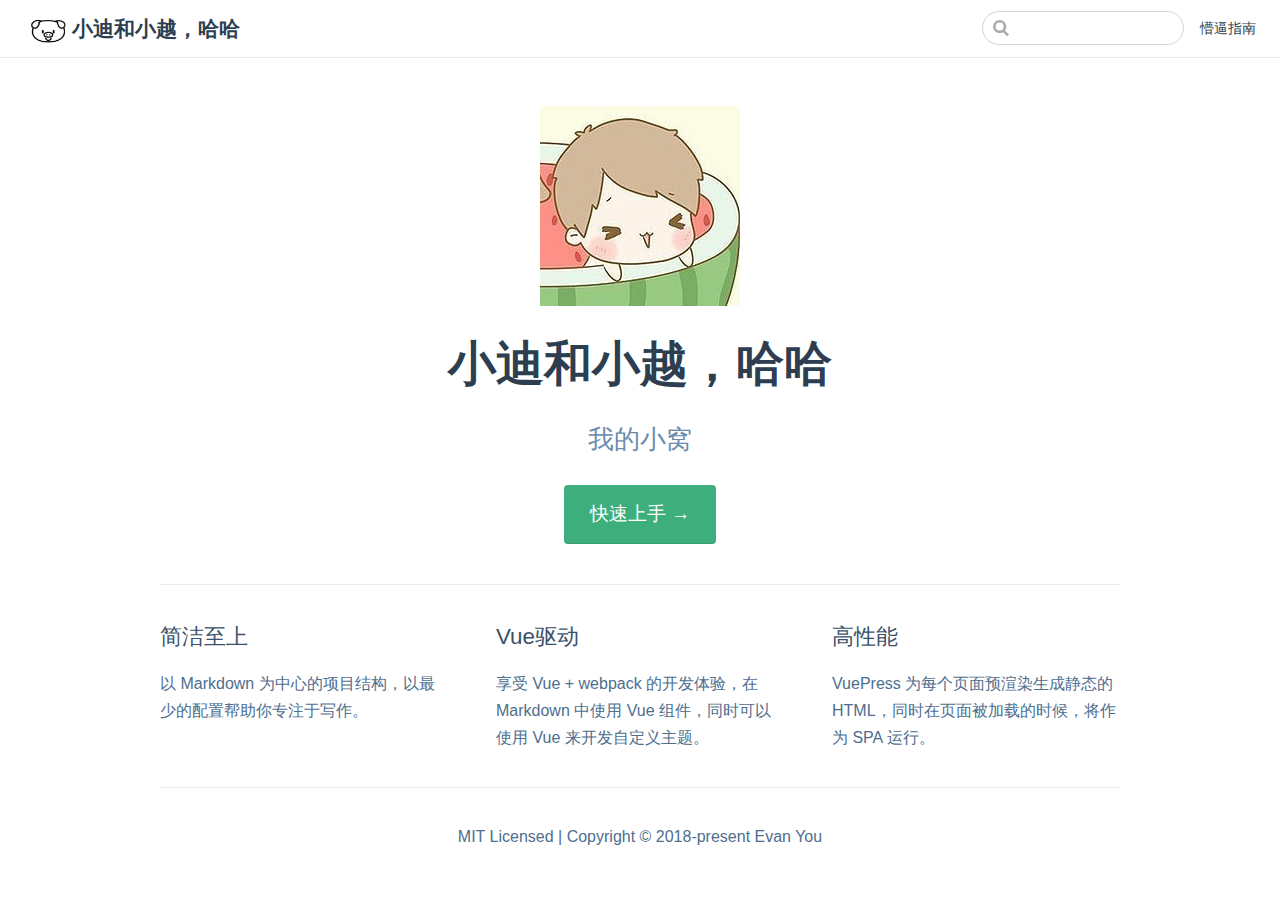
<file: index.html>
<!DOCTYPE html>
<html lang="en-US">
  <head>
    <meta charset="utf-8">
    <meta name="viewport" content="width=device-width,initial-scale=1">
    <title>小迪和小越，哈哈</title>
    <meta name="generator" content="VuePress 1.8.0">
    <link rel="icon" href="/logo.jpg">
    <link rel="stylesheet" href="/css/style.css">
    <meta name="description" content="我的小窝">
    
    <link rel="preload" href="/assets/css/0.styles.98f157d8.css" as="style"><link rel="preload" href="/assets/js/app.d64e8e38.js" as="script"><link rel="preload" href="/assets/js/2.2aaaee1f.js" as="script"><link rel="preload" href="/assets/js/7.e84a214a.js" as="script"><link rel="prefetch" href="/assets/js/3.b1c35131.js"><link rel="prefetch" href="/assets/js/4.2038557a.js"><link rel="prefetch" href="/assets/js/5.1384bb65.js"><link rel="prefetch" href="/assets/js/6.f488e913.js"><link rel="prefetch" href="/assets/js/8.db074a57.js">
    <link rel="stylesheet" href="/assets/css/0.styles.98f157d8.css">
  </head>
  <body>
    <div id="app" data-server-rendered="true"><div class="theme-container no-sidebar"><header class="navbar"><div class="sidebar-button"><svg xmlns="http://www.w3.org/2000/svg" aria-hidden="true" role="img" viewBox="0 0 448 512" class="icon"><path fill="currentColor" d="M436 124H12c-6.627 0-12-5.373-12-12V80c0-6.627 5.373-12 12-12h424c6.627 0 12 5.373 12 12v32c0 6.627-5.373 12-12 12zm0 160H12c-6.627 0-12-5.373-12-12v-32c0-6.627 5.373-12 12-12h424c6.627 0 12 5.373 12 12v32c0 6.627-5.373 12-12 12zm0 160H12c-6.627 0-12-5.373-12-12v-32c0-6.627 5.373-12 12-12h424c6.627 0 12 5.373 12 12v32c0 6.627-5.373 12-12 12z"></path></svg></div> <a href="/" aria-current="page" class="home-link router-link-exact-active router-link-active"><!----> <span class="site-name">小迪和小越，哈哈</span></a> <div class="links"><div class="search-box"><input aria-label="Search" autocomplete="off" spellcheck="false" value=""> <!----></div> <nav class="nav-links can-hide"><div class="nav-item"><a href="/guide/" class="nav-link">
  懵逼指南
</a></div> <!----></nav></div></header> <div class="sidebar-mask"></div> <aside class="sidebar"><nav class="nav-links"><div class="nav-item"><a href="/guide/" class="nav-link">
  懵逼指南
</a></div> <!----></nav>  <!----> </aside> <main aria-labelledby="main-title" class="home"><header class="hero"><img src="/logo.jpg" alt="hero"> <h1 id="main-title">
      小迪和小越，哈哈
    </h1> <p class="description">
      我的小窝
    </p> <p class="action"><a href="/linux.html" class="nav-link action-button">
  快速上手 →
</a></p></header> <div class="features"><div class="feature"><h2>简洁至上</h2> <p>以 Markdown 为中心的项目结构，以最少的配置帮助你专注于写作。</p></div><div class="feature"><h2>Vue驱动</h2> <p>享受 Vue + webpack 的开发体验，在 Markdown 中使用 Vue 组件，同时可以使用 Vue 来开发自定义主题。</p></div><div class="feature"><h2>高性能</h2> <p>VuePress 为每个页面预渲染生成静态的 HTML，同时在页面被加载的时候，将作为 SPA 运行。</p></div></div> <div class="theme-default-content custom content__default"></div> <div class="footer">
    MIT Licensed | Copyright © 2018-present Evan You
  </div></main></div><div class="global-ui"></div></div>
    <script src="/assets/js/app.d64e8e38.js" defer></script><script src="/assets/js/2.2aaaee1f.js" defer></script><script src="/assets/js/7.e84a214a.js" defer></script>
  </body>
</html>
</file>
<file: css/style.css>
#app .navbar .home-link span:before {
    display: inline-block;
    content: '';
    width: 3rem;
    height: 2.4rem;
    background: url(../img/a12.jpg) no-repeat;
    background-size: 100% 100%;
    vertical-align: middle;
}
</file>
<file: assets/css/0.styles.98f157d8.css>
code[class*=language-],pre[class*=language-]{color:#ccc;background:none;font-family:Consolas,Monaco,Andale Mono,Ubuntu Mono,monospace;font-size:1em;text-align:left;white-space:pre;word-spacing:normal;word-break:normal;word-wrap:normal;line-height:1.5;-moz-tab-size:4;-o-tab-size:4;tab-size:4;-webkit-hyphens:none;-ms-hyphens:none;hyphens:none}pre[class*=language-]{padding:1em;margin:.5em 0;overflow:auto}:not(pre)>code[class*=language-],pre[class*=language-]{background:#2d2d2d}:not(pre)>code[class*=language-]{padding:.1em;border-radius:.3em;white-space:normal}.token.block-comment,.token.cdata,.token.comment,.token.doctype,.token.prolog{color:#999}.token.punctuation{color:#ccc}.token.attr-name,.token.deleted,.token.namespace,.token.tag{color:#e2777a}.token.function-name{color:#6196cc}.token.boolean,.token.function,.token.number{color:#f08d49}.token.class-name,.token.constant,.token.property,.token.symbol{color:#f8c555}.token.atrule,.token.builtin,.token.important,.token.keyword,.token.selector{color:#cc99cd}.token.attr-value,.token.char,.token.regex,.token.string,.token.variable{color:#7ec699}.token.entity,.token.operator,.token.url{color:#67cdcc}.token.bold,.token.important{font-weight:700}.token.italic{font-style:italic}.token.entity{cursor:help}.token.inserted{color:green}.theme-default-content code{color:#476582;padding:.25rem .5rem;margin:0;font-size:.85em;background-color:rgba(27,31,35,.05);border-radius:3px}.theme-default-content code .token.deleted{color:#ec5975}.theme-default-content code .token.inserted{color:#3eaf7c}.theme-default-content pre,.theme-default-content pre[class*=language-]{line-height:1.4;padding:1.25rem 1.5rem;margin:.85rem 0;background-color:#282c34;border-radius:6px;overflow:auto}.theme-default-content pre[class*=language-] code,.theme-default-content pre code{color:#fff;padding:0;background-color:transparent;border-radius:0}div[class*=language-]{position:relative;background-color:#282c34;border-radius:6px}div[class*=language-] .highlight-lines{-webkit-user-select:none;-ms-user-select:none;user-select:none;padding-top:1.3rem;position:absolute;top:0;left:0;width:100%;line-height:1.4}div[class*=language-] .highlight-lines .highlighted{background-color:rgba(0,0,0,.66)}div[class*=language-] pre,div[class*=language-] pre[class*=language-]{background:transparent;position:relative;z-index:1}div[class*=language-]:before{position:absolute;z-index:3;top:.8em;right:1em;font-size:.75rem;color:hsla(0,0%,100%,.4)}div[class*=language-]:not(.line-numbers-mode) .line-numbers-wrapper{display:none}div[class*=language-].line-numbers-mode .highlight-lines .highlighted{position:relative}div[class*=language-].line-numbers-mode .highlight-lines .highlighted:before{content:" ";position:absolute;z-index:3;left:0;top:0;display:block;width:3.5rem;height:100%;background-color:rgba(0,0,0,.66)}div[class*=language-].line-numbers-mode pre{padding-left:4.5rem;vertical-align:middle}div[class*=language-].line-numbers-mode .line-numbers-wrapper{position:absolute;top:0;width:3.5rem;text-align:center;color:hsla(0,0%,100%,.3);padding:1.25rem 0;line-height:1.4}div[class*=language-].line-numbers-mode .line-numbers-wrapper br{-webkit-user-select:none;-ms-user-select:none;user-select:none}div[class*=language-].line-numbers-mode .line-numbers-wrapper .line-number{position:relative;z-index:4;-webkit-user-select:none;-ms-user-select:none;user-select:none;font-size:.85em}div[class*=language-].line-numbers-mode:after{content:"";position:absolute;z-index:2;top:0;left:0;width:3.5rem;height:100%;border-radius:6px 0 0 6px;border-right:1px solid rgba(0,0,0,.66);background-color:#282c34}div[class~=language-js]:before{content:"js"}div[class~=language-ts]:before{content:"ts"}div[class~=language-html]:before{content:"html"}div[class~=language-md]:before{content:"md"}div[class~=language-vue]:before{content:"vue"}div[class~=language-css]:before{content:"css"}div[class~=language-sass]:before{content:"sass"}div[class~=language-scss]:before{content:"scss"}div[class~=language-less]:before{content:"less"}div[class~=language-stylus]:before{content:"stylus"}div[class~=language-go]:before{content:"go"}div[class~=language-java]:before{content:"java"}div[class~=language-c]:before{content:"c"}div[class~=language-sh]:before{content:"sh"}div[class~=language-yaml]:before{content:"yaml"}div[class~=language-py]:before{content:"py"}div[class~=language-docker]:before{content:"docker"}div[class~=language-dockerfile]:before{content:"dockerfile"}div[class~=language-makefile]:before{content:"makefile"}div[class~=language-javascript]:before{content:"js"}div[class~=language-typescript]:before{content:"ts"}div[class~=language-markup]:before{content:"html"}div[class~=language-markdown]:before{content:"md"}div[class~=language-json]:before{content:"json"}div[class~=language-ruby]:before{content:"rb"}div[class~=language-python]:before{content:"py"}div[class~=language-bash]:before{content:"sh"}div[class~=language-php]:before{content:"php"}.custom-block .custom-block-title{font-weight:600;margin-bottom:-.4rem}.custom-block.danger,.custom-block.tip,.custom-block.warning{padding:.1rem 1.5rem;border-left-width:.5rem;border-left-style:solid;margin:1rem 0}.custom-block.tip{background-color:#f3f5f7;border-color:#42b983}.custom-block.warning{background-color:rgba(255,229,100,.3);border-color:#e7c000;color:#6b5900}.custom-block.warning .custom-block-title{color:#b29400}.custom-block.warning a{color:#2c3e50}.custom-block.danger{background-color:#ffe6e6;border-color:#c00;color:#4d0000}.custom-block.danger .custom-block-title{color:#900}.custom-block.danger a{color:#2c3e50}.custom-block.details{display:block;position:relative;border-radius:2px;margin:1.6em 0;padding:1.6em;background-color:#eee}.custom-block.details h4{margin-top:0}.custom-block.details figure:last-child,.custom-block.details p:last-child{margin-bottom:0;padding-bottom:0}.custom-block.details summary{outline:none;cursor:pointer}.arrow{display:inline-block;width:0;height:0}.arrow.up{border-bottom:6px solid #ccc}.arrow.down,.arrow.up{border-left:4px solid transparent;border-right:4px solid transparent}.arrow.down{border-top:6px solid #ccc}.arrow.right{border-left:6px solid #ccc}.arrow.left,.arrow.right{border-top:4px solid transparent;border-bottom:4px solid transparent}.arrow.left{border-right:6px solid #ccc}.theme-default-content:not(.custom){max-width:740px;margin:0 auto;padding:2rem 2.5rem}@media (max-width:959px){.theme-default-content:not(.custom){padding:2rem}}@media (max-width:419px){.theme-default-content:not(.custom){padding:1.5rem}}.table-of-contents .badge{vertical-align:middle}body,html{padding:0;margin:0;background-color:#fff}body{font-family:-apple-system,BlinkMacSystemFont,Segoe UI,Roboto,Oxygen,Ubuntu,Cantarell,Fira Sans,Droid Sans,Helvetica Neue,sans-serif;-webkit-font-smoothing:antialiased;-moz-osx-font-smoothing:grayscale;font-size:16px;color:#2c3e50}.page{padding-left:20rem}.navbar{z-index:20;right:0;height:3.6rem;background-color:#fff;box-sizing:border-box;border-bottom:1px solid #eaecef}.navbar,.sidebar-mask{position:fixed;top:0;left:0}.sidebar-mask{z-index:9;width:100vw;height:100vh;display:none}.sidebar{font-size:16px;background-color:#fff;width:20rem;position:fixed;z-index:10;margin:0;top:3.6rem;left:0;bottom:0;box-sizing:border-box;border-right:1px solid #eaecef;overflow-y:auto}.theme-default-content:not(.custom)>:first-child{margin-top:3.6rem}.theme-default-content:not(.custom) a:hover{text-decoration:underline}.theme-default-content:not(.custom) p.demo{padding:1rem 1.5rem;border:1px solid #ddd;border-radius:4px}.theme-default-content:not(.custom) img{max-width:100%}.theme-default-content.custom{padding:0;margin:0}.theme-default-content.custom img{max-width:100%}a{font-weight:500;text-decoration:none}a,p a code{color:#3eaf7c}p a code{font-weight:400}kbd{background:#eee;border:.15rem solid #ddd;border-bottom:.25rem solid #ddd;border-radius:.15rem;padding:0 .15em}blockquote{font-size:1rem;color:#999;border-left:.2rem solid #dfe2e5;margin:1rem 0;padding:.25rem 0 .25rem 1rem}blockquote>p{margin:0}ol,ul{padding-left:1.2em}strong{font-weight:600}h1,h2,h3,h4,h5,h6{font-weight:600;line-height:1.25}.theme-default-content:not(.custom)>h1,.theme-default-content:not(.custom)>h2,.theme-default-content:not(.custom)>h3,.theme-default-content:not(.custom)>h4,.theme-default-content:not(.custom)>h5,.theme-default-content:not(.custom)>h6{margin-top:-3.1rem;padding-top:4.6rem;margin-bottom:0}.theme-default-content:not(.custom)>h1:first-child,.theme-default-content:not(.custom)>h2:first-child,.theme-default-content:not(.custom)>h3:first-child,.theme-default-content:not(.custom)>h4:first-child,.theme-default-content:not(.custom)>h5:first-child,.theme-default-content:not(.custom)>h6:first-child{margin-top:-1.5rem;margin-bottom:1rem}.theme-default-content:not(.custom)>h1:first-child+.custom-block,.theme-default-content:not(.custom)>h1:first-child+p,.theme-default-content:not(.custom)>h1:first-child+pre,.theme-default-content:not(.custom)>h2:first-child+.custom-block,.theme-default-content:not(.custom)>h2:first-child+p,.theme-default-content:not(.custom)>h2:first-child+pre,.theme-default-content:not(.custom)>h3:first-child+.custom-block,.theme-default-content:not(.custom)>h3:first-child+p,.theme-default-content:not(.custom)>h3:first-child+pre,.theme-default-content:not(.custom)>h4:first-child+.custom-block,.theme-default-content:not(.custom)>h4:first-child+p,.theme-default-content:not(.custom)>h4:first-child+pre,.theme-default-content:not(.custom)>h5:first-child+.custom-block,.theme-default-content:not(.custom)>h5:first-child+p,.theme-default-content:not(.custom)>h5:first-child+pre,.theme-default-content:not(.custom)>h6:first-child+.custom-block,.theme-default-content:not(.custom)>h6:first-child+p,.theme-default-content:not(.custom)>h6:first-child+pre{margin-top:2rem}h1:focus .header-anchor,h1:hover .header-anchor,h2:focus .header-anchor,h2:hover .header-anchor,h3:focus .header-anchor,h3:hover .header-anchor,h4:focus .header-anchor,h4:hover .header-anchor,h5:focus .header-anchor,h5:hover .header-anchor,h6:focus .header-anchor,h6:hover .header-anchor{opacity:1}h1{font-size:2.2rem}h2{font-size:1.65rem;padding-bottom:.3rem;border-bottom:1px solid #eaecef}h3{font-size:1.35rem}a.header-anchor{font-size:.85em;float:left;margin-left:-.87em;padding-right:.23em;margin-top:.125em;opacity:0}a.header-anchor:focus,a.header-anchor:hover{text-decoration:none}.line-number,code,kbd{font-family:source-code-pro,Menlo,Monaco,Consolas,Courier New,monospace}ol,p,ul{line-height:1.7}hr{border:0;border-top:1px solid #eaecef}table{border-collapse:collapse;margin:1rem 0;display:block;overflow-x:auto}tr{border-top:1px solid #dfe2e5}tr:nth-child(2n){background-color:#f6f8fa}td,th{border:1px solid #dfe2e5;padding:.6em 1em}.theme-container.sidebar-open .sidebar-mask{display:block}.theme-container.no-navbar .theme-default-content:not(.custom)>h1,.theme-container.no-navbar h2,.theme-container.no-navbar h3,.theme-container.no-navbar h4,.theme-container.no-navbar h5,.theme-container.no-navbar h6{margin-top:1.5rem;padding-top:0}.theme-container.no-navbar .sidebar{top:0}@media (min-width:720px){.theme-container.no-sidebar .sidebar{display:none}.theme-container.no-sidebar .page{padding-left:0}}@media (max-width:959px){.sidebar{font-size:15px;width:16.4rem}.page{padding-left:16.4rem}}@media (max-width:719px){.sidebar{top:0;padding-top:3.6rem;transform:translateX(-100%);transition:transform .2s ease}.page{padding-left:0}.theme-container.sidebar-open .sidebar{transform:translateX(0)}.theme-container.no-navbar .sidebar{padding-top:0}}@media (max-width:419px){h1{font-size:1.9rem}.theme-default-content div[class*=language-]{margin:.85rem -1.5rem;border-radius:0}}#nprogress{pointer-events:none}#nprogress .bar{background:#3eaf7c;position:fixed;z-index:1031;top:0;left:0;width:100%;height:2px}#nprogress .peg{display:block;position:absolute;right:0;width:100px;height:100%;box-shadow:0 0 10px #3eaf7c,0 0 5px #3eaf7c;opacity:1;transform:rotate(3deg) translateY(-4px)}#nprogress .spinner{display:block;position:fixed;z-index:1031;top:15px;right:15px}#nprogress .spinner-icon{width:18px;height:18px;box-sizing:border-box;border-color:#3eaf7c transparent transparent #3eaf7c;border-style:solid;border-width:2px;border-radius:50%;animation:nprogress-spinner .4s linear infinite}.nprogress-custom-parent{overflow:hidden;position:relative}.nprogress-custom-parent #nprogress .bar,.nprogress-custom-parent #nprogress .spinner{position:absolute}@keyframes nprogress-spinner{0%{transform:rotate(0deg)}to{transform:rotate(1turn)}}.icon.outbound{color:#aaa;display:inline-block;vertical-align:middle;position:relative;top:-1px}.sr-only{position:absolute;width:1px;height:1px;padding:0;margin:-1px;overflow:hidden;clip:rect(0,0,0,0);white-space:nowrap;border-width:0}.home{padding:3.6rem 2rem 0;max-width:960px;margin:0 auto;display:block}.home .hero{text-align:center}.home .hero img{max-width:100%;max-height:280px;display:block;margin:3rem auto 1.5rem}.home .hero h1{font-size:3rem}.home .hero .action,.home .hero .description,.home .hero h1{margin:1.8rem auto}.home .hero .description{max-width:35rem;font-size:1.6rem;line-height:1.3;color:#6a8bad}.home .hero .action-button{display:inline-block;font-size:1.2rem;color:#fff;background-color:#3eaf7c;padding:.8rem 1.6rem;border-radius:4px;transition:background-color .1s ease;box-sizing:border-box;border-bottom:1px solid #389d70}.home .hero .action-button:hover{background-color:#4abf8a}.home .features{border-top:1px solid #eaecef;padding:1.2rem 0;margin-top:2.5rem;display:flex;flex-wrap:wrap;align-items:flex-start;align-content:stretch;justify-content:space-between}.home .feature{flex-grow:1;flex-basis:30%;max-width:30%}.home .feature h2{font-size:1.4rem;font-weight:500;border-bottom:none;padding-bottom:0;color:#3a5169}.home .feature p{color:#4e6e8e}.home .footer{padding:2.5rem;border-top:1px solid #eaecef;text-align:center;color:#4e6e8e}@media (max-width:719px){.home .features{flex-direction:column}.home .feature{max-width:100%;padding:0 2.5rem}}@media (max-width:419px){.home{padding-left:1.5rem;padding-right:1.5rem}.home .hero img{max-height:210px;margin:2rem auto 1.2rem}.home .hero h1{font-size:2rem}.home .hero .action,.home .hero .description,.home .hero h1{margin:1.2rem auto}.home .hero .description{font-size:1.2rem}.home .hero .action-button{font-size:1rem;padding:.6rem 1.2rem}.home .feature h2{font-size:1.25rem}}.search-box{display:inline-block;position:relative;margin-right:1rem}.search-box input{cursor:text;width:10rem;height:2rem;color:#4e6e8e;display:inline-block;border:1px solid #cfd4db;border-radius:2rem;font-size:.9rem;line-height:2rem;padding:0 .5rem 0 2rem;outline:none;transition:all .2s ease;background:#fff url(/assets/img/search.83621669.svg) .6rem .5rem no-repeat;background-size:1rem}.search-box input:focus{cursor:auto;border-color:#3eaf7c}.search-box .suggestions{background:#fff;width:20rem;position:absolute;top:2rem;border:1px solid #cfd4db;border-radius:6px;padding:.4rem;list-style-type:none}.search-box .suggestions.align-right{right:0}.search-box .suggestion{line-height:1.4;padding:.4rem .6rem;border-radius:4px;cursor:pointer}.search-box .suggestion a{white-space:normal;color:#5d82a6}.search-box .suggestion a .page-title{font-weight:600}.search-box .suggestion a .header{font-size:.9em;margin-left:.25em}.search-box .suggestion.focused{background-color:#f3f4f5}.search-box .suggestion.focused a{color:#3eaf7c}@media (max-width:959px){.search-box input{cursor:pointer;width:0;border-color:transparent;position:relative}.search-box input:focus{cursor:text;left:0;width:10rem}}@media (-ms-high-contrast:none){.search-box input{height:2rem}}@media (max-width:959px) and (min-width:719px){.search-box .suggestions{left:0}}@media (max-width:719px){.search-box{margin-right:0}.search-box input{left:1rem}.search-box .suggestions{right:0}}@media (max-width:419px){.search-box .suggestions{width:calc(100vw - 4rem)}.search-box input:focus{width:8rem}}.sidebar-button{cursor:pointer;display:none;width:1.25rem;height:1.25rem;position:absolute;padding:.6rem;top:.6rem;left:1rem}.sidebar-button .icon{display:block;width:1.25rem;height:1.25rem}@media (max-width:719px){.sidebar-button{display:block}}.dropdown-enter,.dropdown-leave-to{height:0!important}.dropdown-wrapper{cursor:pointer}.dropdown-wrapper .dropdown-title,.dropdown-wrapper .mobile-dropdown-title{display:block;font-size:.9rem;font-family:inherit;cursor:inherit;padding:inherit;line-height:1.4rem;background:transparent;border:none;font-weight:500;color:#2c3e50}.dropdown-wrapper .dropdown-title:hover,.dropdown-wrapper .mobile-dropdown-title:hover{border-color:transparent}.dropdown-wrapper .dropdown-title .arrow,.dropdown-wrapper .mobile-dropdown-title .arrow{vertical-align:middle;margin-top:-1px;margin-left:.4rem}.dropdown-wrapper .mobile-dropdown-title{display:none;font-weight:600}.dropdown-wrapper .mobile-dropdown-title font-size inherit:hover{color:#3eaf7c}.dropdown-wrapper .nav-dropdown .dropdown-item{color:inherit;line-height:1.7rem}.dropdown-wrapper .nav-dropdown .dropdown-item h4{margin:.45rem 0 0;border-top:1px solid #eee;padding:1rem 1.5rem .45rem 1.25rem}.dropdown-wrapper .nav-dropdown .dropdown-item .dropdown-subitem-wrapper{padding:0;list-style:none}.dropdown-wrapper .nav-dropdown .dropdown-item .dropdown-subitem-wrapper .dropdown-subitem{font-size:.9em}.dropdown-wrapper .nav-dropdown .dropdown-item a{display:block;line-height:1.7rem;position:relative;border-bottom:none;font-weight:400;margin-bottom:0;padding:0 1.5rem 0 1.25rem}.dropdown-wrapper .nav-dropdown .dropdown-item a.router-link-active,.dropdown-wrapper .nav-dropdown .dropdown-item a:hover{color:#3eaf7c}.dropdown-wrapper .nav-dropdown .dropdown-item a.router-link-active:after{content:"";width:0;height:0;border-left:5px solid #3eaf7c;border-top:3px solid transparent;border-bottom:3px solid transparent;position:absolute;top:calc(50% - 2px);left:9px}.dropdown-wrapper .nav-dropdown .dropdown-item:first-child h4{margin-top:0;padding-top:0;border-top:0}@media (max-width:719px){.dropdown-wrapper.open .dropdown-title{margin-bottom:.5rem}.dropdown-wrapper .dropdown-title{display:none}.dropdown-wrapper .mobile-dropdown-title{display:block}.dropdown-wrapper .nav-dropdown{transition:height .1s ease-out;overflow:hidden}.dropdown-wrapper .nav-dropdown .dropdown-item h4{border-top:0;margin-top:0;padding-top:0}.dropdown-wrapper .nav-dropdown .dropdown-item>a,.dropdown-wrapper .nav-dropdown .dropdown-item h4{font-size:15px;line-height:2rem}.dropdown-wrapper .nav-dropdown .dropdown-item .dropdown-subitem{font-size:14px;padding-left:1rem}}@media (min-width:719px){.dropdown-wrapper{height:1.8rem}.dropdown-wrapper.open .nav-dropdown,.dropdown-wrapper:hover .nav-dropdown{display:block!important}.dropdown-wrapper.open:blur{display:none}.dropdown-wrapper .nav-dropdown{display:none;height:auto!important;box-sizing:border-box;max-height:calc(100vh - 2.7rem);overflow-y:auto;position:absolute;top:100%;right:0;background-color:#fff;padding:.6rem 0;border:1px solid;border-color:#ddd #ddd #ccc;text-align:left;border-radius:.25rem;white-space:nowrap;margin:0}}.nav-links{display:inline-block}.nav-links a{line-height:1.4rem;color:inherit}.nav-links a.router-link-active,.nav-links a:hover{color:#3eaf7c}.nav-links .nav-item{position:relative;display:inline-block;margin-left:1.5rem;line-height:2rem}.nav-links .nav-item:first-child{margin-left:0}.nav-links .repo-link{margin-left:1.5rem}@media (max-width:719px){.nav-links .nav-item,.nav-links .repo-link{margin-left:0}}@media (min-width:719px){.nav-links a.router-link-active,.nav-links a:hover{color:#2c3e50}.nav-item>a:not(.external).router-link-active,.nav-item>a:not(.external):hover{margin-bottom:-2px;border-bottom:2px solid #46bd87}}.navbar{padding:.7rem 1.5rem;line-height:2.2rem}.navbar a,.navbar img,.navbar span{display:inline-block}.navbar .logo{height:2.2rem;min-width:2.2rem;margin-right:.8rem;vertical-align:top}.navbar .site-name{font-size:1.3rem;font-weight:600;color:#2c3e50;position:relative}.navbar .links{padding-left:1.5rem;box-sizing:border-box;background-color:#fff;white-space:nowrap;font-size:.9rem;position:absolute;right:1.5rem;top:.7rem;display:flex}.navbar .links .search-box{flex:0 0 auto;vertical-align:top}@media (max-width:719px){.navbar{padding-left:4rem}.navbar .can-hide{display:none}.navbar .links{padding-left:1.5rem}.navbar .site-name{width:calc(100vw - 9.4rem);overflow:hidden;white-space:nowrap;text-overflow:ellipsis}}.page-edit{max-width:740px;margin:0 auto;padding:2rem 2.5rem}@media (max-width:959px){.page-edit{padding:2rem}}@media (max-width:419px){.page-edit{padding:1.5rem}}.page-edit{padding-top:1rem;padding-bottom:1rem;overflow:auto}.page-edit .edit-link{display:inline-block}.page-edit .edit-link a{color:#4e6e8e;margin-right:.25rem}.page-edit .last-updated{float:right;font-size:.9em}.page-edit .last-updated .prefix{font-weight:500;color:#4e6e8e}.page-edit .last-updated .time{font-weight:400;color:#767676}@media (max-width:719px){.page-edit .edit-link{margin-bottom:.5rem}.page-edit .last-updated{font-size:.8em;float:none;text-align:left}}.page-nav{max-width:740px;margin:0 auto;padding:2rem 2.5rem}@media (max-width:959px){.page-nav{padding:2rem}}@media (max-width:419px){.page-nav{padding:1.5rem}}.page-nav{padding-top:1rem;padding-bottom:0}.page-nav .inner{min-height:2rem;margin-top:0;border-top:1px solid #eaecef;padding-top:1rem;overflow:auto}.page-nav .next{float:right}.page{padding-bottom:2rem;display:block}.sidebar-group .sidebar-group{padding-left:.5em}.sidebar-group:not(.collapsable) .sidebar-heading:not(.clickable){cursor:auto;color:inherit}.sidebar-group.is-sub-group{padding-left:0}.sidebar-group.is-sub-group>.sidebar-heading{font-size:.95em;line-height:1.4;font-weight:400;padding-left:2rem}.sidebar-group.is-sub-group>.sidebar-heading:not(.clickable){opacity:.5}.sidebar-group.is-sub-group>.sidebar-group-items{padding-left:1rem}.sidebar-group.is-sub-group>.sidebar-group-items>li>.sidebar-link{font-size:.95em;border-left:none}.sidebar-group.depth-2>.sidebar-heading{border-left:none}.sidebar-heading{color:#2c3e50;transition:color .15s ease;cursor:pointer;font-size:1.1em;font-weight:700;padding:.35rem 1.5rem .35rem 1.25rem;width:100%;box-sizing:border-box;margin:0;border-left:.25rem solid transparent}.sidebar-heading.open,.sidebar-heading:hover{color:inherit}.sidebar-heading .arrow{position:relative;top:-.12em;left:.5em}.sidebar-heading.clickable.active{font-weight:600;color:#3eaf7c;border-left-color:#3eaf7c}.sidebar-heading.clickable:hover{color:#3eaf7c}.sidebar-group-items{transition:height .1s ease-out;font-size:.95em;overflow:hidden}.sidebar .sidebar-sub-headers{padding-left:1rem;font-size:.95em}a.sidebar-link{font-size:1em;font-weight:400;display:inline-block;color:#2c3e50;border-left:.25rem solid transparent;padding:.35rem 1rem .35rem 1.25rem;line-height:1.4;width:100%;box-sizing:border-box}a.sidebar-link:hover{color:#3eaf7c}a.sidebar-link.active{font-weight:600;color:#3eaf7c;border-left-color:#3eaf7c}.sidebar-group a.sidebar-link{padding-left:2rem}.sidebar-sub-headers a.sidebar-link{padding-top:.25rem;padding-bottom:.25rem;border-left:none}.sidebar-sub-headers a.sidebar-link.active{font-weight:500}.sidebar ul{padding:0;margin:0;list-style-type:none}.sidebar a{display:inline-block}.sidebar .nav-links{display:none;border-bottom:1px solid #eaecef;padding:.5rem 0 .75rem}.sidebar .nav-links a{font-weight:600}.sidebar .nav-links .nav-item,.sidebar .nav-links .repo-link{display:block;line-height:1.25rem;font-size:1.1em;padding:.5rem 0 .5rem 1.5rem}.sidebar>.sidebar-links{padding:1.5rem 0}.sidebar>.sidebar-links>li>a.sidebar-link{font-size:1.1em;line-height:1.7;font-weight:700}.sidebar>.sidebar-links>li:not(:first-child){margin-top:.75rem}@media (max-width:719px){.sidebar .nav-links{display:block}.sidebar .nav-links .dropdown-wrapper .nav-dropdown .dropdown-item a.router-link-active:after{top:calc(1rem - 2px)}.sidebar>.sidebar-links{padding:1rem 0}}.badge[data-v-2ea3d5de]{display:inline-block;font-size:14px;height:18px;line-height:18px;border-radius:3px;padding:0 6px;color:#fff}.badge.green[data-v-2ea3d5de],.badge.tip[data-v-2ea3d5de],.badge[data-v-2ea3d5de]{background-color:#42b983}.badge.error[data-v-2ea3d5de]{background-color:#da5961}.badge.warn[data-v-2ea3d5de],.badge.warning[data-v-2ea3d5de],.badge.yellow[data-v-2ea3d5de]{background-color:#e7c000}.badge+.badge[data-v-2ea3d5de]{margin-left:5px}.theme-code-block[data-v-2f2ac3bf]{display:none}.theme-code-block__active[data-v-2f2ac3bf]{display:block}.theme-code-block>pre[data-v-2f2ac3bf]{background-color:orange}.theme-code-group__nav[data-v-4b90995b]{margin-bottom:-35px;background-color:#282c34;padding-bottom:22px;border-top-left-radius:6px;border-top-right-radius:6px;padding-left:10px;padding-top:10px}.theme-code-group__ul[data-v-4b90995b]{margin:auto 0;padding-left:0;display:inline-flex;list-style:none}.theme-code-group__nav-tab[data-v-4b90995b]{border:0;padding:5px;cursor:pointer;background-color:transparent;font-size:.85em;line-height:1.4;color:hsla(0,0%,100%,.9);font-weight:600}.theme-code-group__nav-tab-active[data-v-4b90995b]{border-bottom:1px solid #42b983}.pre-blank[data-v-4b90995b]{color:#42b983}
</file>
